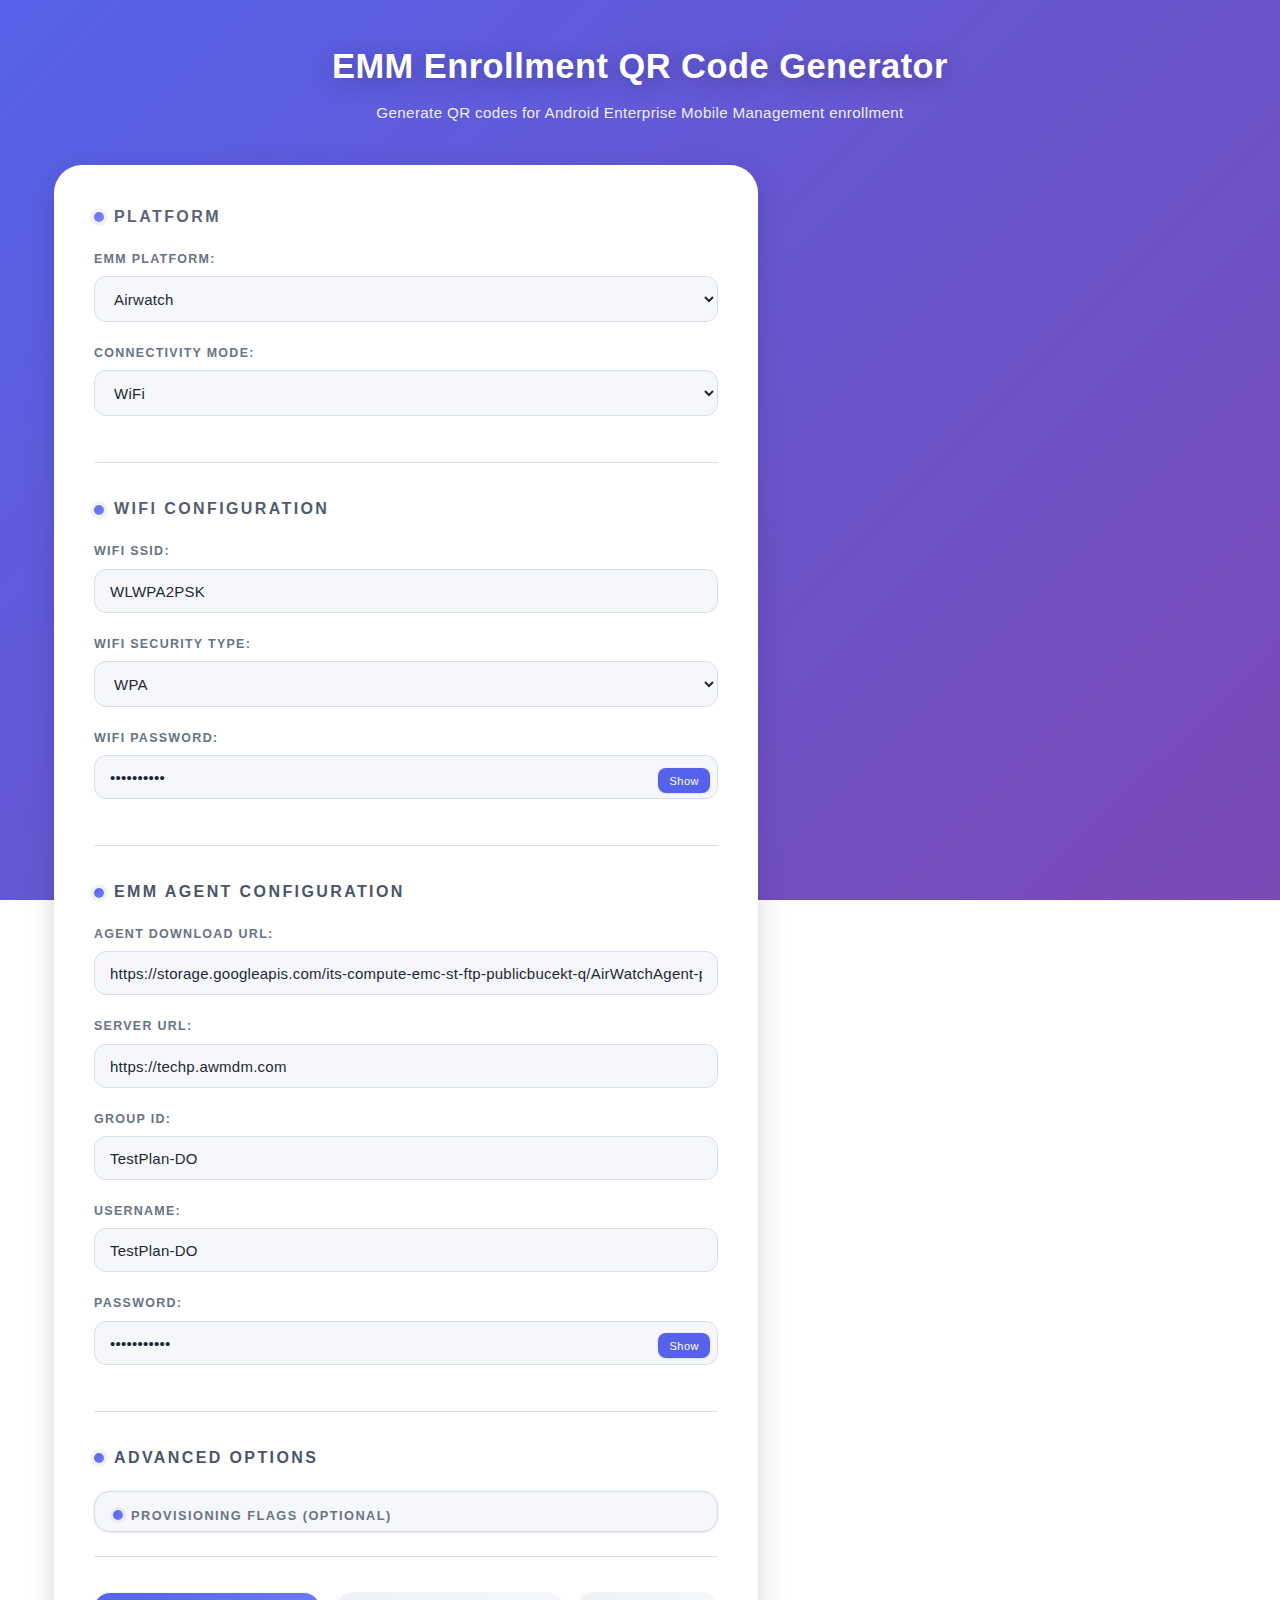
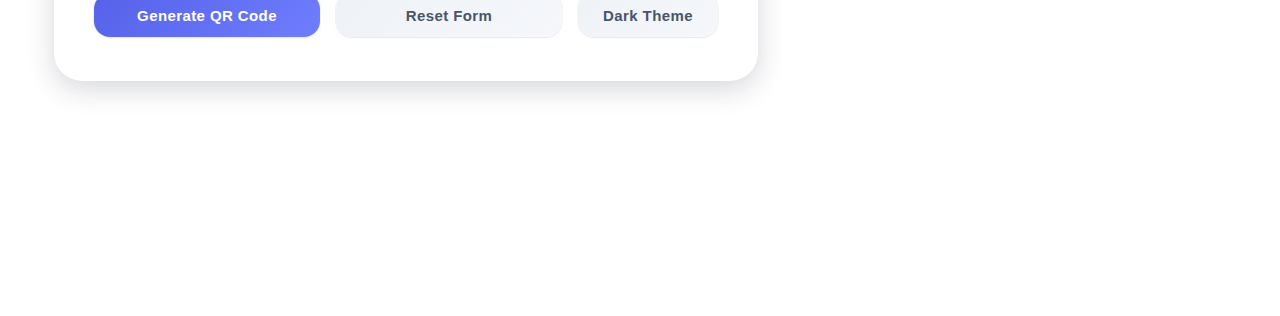
<file: index.html>
<!DOCTYPE html>
<html lang="en">
<head>
    <meta charset="UTF-8">
    <meta name="viewport" content="width=device-width, initial-scale=1.0">
    <title>EMM Enrollment QR Code Generator</title>
    <link rel="stylesheet" href="styles.css">
    <script src="qr-generator.js"></script>
    <script src="full-qr.js"></script>
    <!-- Embedded minimal QR library fallback (QRCode.js style) -->
    <script>
    /* Minimal fallback QR (using existing MiniQR) adapter */
    window.generateFallbackQR = async function(text, size){
        // Try MiniQR first (QRCodeGenerator)
        if (window.QRCodeGenerator) {
            try {
                return await QRCodeGenerator.generateQR(text, size||300);
            } catch(e){
                const msg = (e && e.message)||'';
                console.warn('MiniQR fallback error:', msg);
                // If payload too large or any structural issue, escalate to FullQR
                const large = /Payload too large|count too large|Internal limit/i.test(msg);
                if(!large) {
                    // Non-size error: still try FullQR as next attempt
                    // continue to FullQR block
                }
            }
        }
        if (window.FullQR){
            try {
                const res = FullQR.generate(text);
                const scale = Math.max(3, Math.floor((size||300)/res.size));
                const canvas=document.createElement('canvas');
                canvas.width=res.size*scale; canvas.height=res.size*scale;
                const ctx=canvas.getContext('2d');
                ctx.fillStyle='#FFF'; ctx.fillRect(0,0,canvas.width,canvas.height);
                ctx.fillStyle='#000';
                for(let r=0;r<res.size;r++) for(let c=0;c<res.size;c++) if(res.modules[r][c]) ctx.fillRect(c*scale,r*scale,scale,scale);
                return canvas;
            } catch(e2){
                console.error('FullQR generation failed:', e2.message);
                throw new Error('Offline generation failed (FullQR): '+e2.message);
            }
        }
        throw new Error('No fallback QR engine available (both MiniQR and FullQR unavailable)');
    }
    </script>
</head>
<body>
    <div class="container">
        <header>
            <h1>EMM Enrollment QR Code Generator</h1>
            <p>Generate QR codes for Android Enterprise Mobile Management enrollment</p>
        </header>

        <main>
            <form id="emmForm" class="form-container">
                <div class="form-section" id="platformSection">
                    <h2>Platform</h2>
                    <div class="form-group">
                        <label for="emmPlatform">EMM Platform:</label>
                        <select id="emmPlatform" name="emmPlatform">
                            <option value="airwatch" selected>Airwatch</option>
                            <option value="soti">SOTI</option>
                        </select>
                    </div>
                    <div class="form-group">
                        <label for="connectivityMode">Connectivity Mode:</label>
                        <select id="connectivityMode" name="connectivityMode">
                            <option value="wifi" selected>WiFi</option>
                            <option value="mobile">Mobile Data</option>
                        </select>
                    </div>
                </div>
                <div class="form-section" id="wifiSection">
                    <h2>WiFi Configuration</h2>
                    
                    <div class="form-group">
                        <label for="wifiSSID">WiFi SSID:</label>
                        <input type="text" id="wifiSSID" name="wifiSSID" value="WLWPA2PSK" required>
                    </div>

                    <div class="form-group">
                        <label for="wifiSecurity">WiFi Security Type:</label>
                        <select id="wifiSecurity" name="wifiSecurity" required>
                            <option value="WPA" selected>WPA</option>
                            <option value="WPA2">WPA2</option>
                            <option value="WEP">WEP</option>
                            <option value="OPEN">Open</option>
                        </select>
                    </div>

                    <div class="form-group">
                        <label for="wifiPassword">WiFi Password:</label>
                        <input type="password" id="wifiPassword" name="wifiPassword" value="validation">
                        <button type="button" id="togglePassword" class="toggle-btn">Show</button>
                    </div>
                </div>

                <div class="form-section" id="airwatchSection">
                    <h2>EMM Agent Configuration</h2>
                    
                    <div class="form-group">
                        <label for="agentUrl">Agent Download URL:</label>
                        <input type="url" id="agentUrl" name="agentUrl" value="https://storage.googleapis.com/its-compute-emc-st-ftp-publicbucekt-q/AirWatchAgent-playstore-release-25.07.0.1331-SNAPSHOT.apk" placeholder="Enter direct download URL for AirWatch/Workspace ONE agent APK" required>
                    </div>

                    <div class="form-group">
                        <label for="serverUrl">Server URL:</label>
                        <input type="url" id="serverUrl" name="serverUrl" value="https://techp.awmdm.com" required>
                    </div>

                    <div class="form-group">
                        <label for="groupId">Group ID:</label>
                        <input type="text" id="groupId" name="groupId" value="TestPlan-DO" required>
                    </div>

                    <div class="form-group">
                        <label for="username">Username:</label>
                        <input type="text" id="username" name="username" value="TestPlan-DO" required>
                    </div>

                    <div class="form-group">
                        <label for="password">Password:</label>
                        <input type="password" id="password" name="password" value="TestPlan-DO" required>
                        <button type="button" id="toggleEmmPassword" class="toggle-btn">Show</button>
                    </div>
                </div>

                <div class="form-section" id="sotiSection" style="display:none;">
                    <h2>SOTI Enrollment</h2>
                    <div class="form-group">
                        <label for="enrollmentId">Enrollment ID:</label>
                        <input type="text" id="enrollmentId" name="enrollmentId" value="WEWUXV79" placeholder="e.g. WEWUXV79">
                    </div>
                    <div class="form-group">
                        <label for="sotiAgentUrl">SOTI Agent Download URL:</label>
                        <input type="url" id="sotiAgentUrl" name="sotiAgentUrl" value="https://storage.googleapis.com/its-compute-emc-st-ftp-publicbucekt-q/GoogleMobiControl-2025.2.1.1060.apk" placeholder="Enter direct download URL for SOTI MobiControl agent APK" required>
                    </div>
                </div>

                <div class="form-section" id="advancedSection">
                    <h2>Advanced Options</h2>
                    <details class="advanced-collapsible" id="advancedFlags">
                        <summary>Provisioning Flags (optional)</summary>
                        <div class="advanced-inner">
                            <p class="advanced-hint">Adjust only if you understand the impact. Defaults suit most enrollments.</p>
                            <div class="form-group">
                                <label for="leaveSystemApps">Leave All System Apps Enabled:</label>
                                <select id="leaveSystemApps" name="leaveSystemApps">
                                    <option value="true" selected>True</option>
                                    <option value="false">False</option>
                                </select>
                            </div>
                            <input type="hidden" id="signatureChecksum" name="signatureChecksum" value="6kyqxDOjgS30jvQuzh4uvHPk-0bmAD-1QU7vtW7i_o8=" />
                        </div>
                    </details>
                </div>



                <div class="button-group">
                    <button type="submit" class="btn btn-primary">Generate QR Code</button>
                    <button type="button" id="resetForm" class="btn btn-secondary">Reset Form</button>
                    <button type="button" id="toggleTheme" class="btn btn-secondary" style="flex:0 0 auto;min-width:140px;">Toggle Theme</button>
                </div>
            </form>

            <div id="output" class="output-section" style="display: none;">
                <h2>Generated QR Code</h2>
                <div id="qrcode" class="qr-container"></div>
                
                <div class="json-output">
                    <h3>JSON Configuration</h3>
                    <textarea id="jsonOutput" readonly></textarea>
                    <button type="button" id="copyJson" class="btn btn-copy">Copy JSON</button>
                </div>
                
                <div class="download-section">
                    <button type="button" id="downloadQR" class="btn btn-download">Download QR Code</button>
                </div>
            </div>
        </main>

        <footer>
            <p>&copy; 2024 EMM QR Code Generator. Built for Android Enterprise enrollment.</p>
        </footer>
    </div>

    <script src="script.js"></script>
    <!-- Agent Add Modal -->
    <div id="agentModal" style="display:none;position:fixed;inset:0;background:rgba(0,0,0,.55);z-index:999;align-items:center;justify-content:center;">
        <div style="background:var(--card-bg,#fff);padding:20px;max-width:420px;width:100%;border-radius:8px;box-shadow:0 4px 16px rgba(0,0,0,.25);">
            <h3 style="margin-top:0;">Add Agent Entry</h3>
            <form id="agentAddForm">
                <div class="form-group" style="margin-bottom:10px;">
                    <label for="newAgentPlatform">Platform:</label>
                    <select id="newAgentPlatform" required>
                        <option value="airwatch">AirWatch</option>
                        <option value="soti">SOTI</option>
                    </select>
                </div>
                <div class="form-group" style="margin-bottom:10px;">
                    <label for="newAgentLabel">Display Label:</label>
                    <input type="text" id="newAgentLabel" placeholder="e.g. AirWatch 23.06 Release" required />
                </div>
                <div class="form-group" style="margin-bottom:14px;">
                    <label for="newAgentUrl">Download URL (.apk):</label>
                    <input type="url" id="newAgentUrl" placeholder="https://example.com/agent.apk" required />
                </div>
                <div style="display:flex;gap:12px;justify-content:flex-end;">
                    <button type="button" id="cancelAgentModal" class="btn btn-secondary">Cancel</button>
                    <button type="submit" class="btn btn-primary">Save</button>
                </div>
                <p style="font-size:12px;color:#666;margin-top:10px;line-height:1.3;">Entries are stored locally in your browser (localStorage). Use the export/import feature later for sharing if needed.</p>
            </form>
        </div>
    </div>
    <script>
    // Theme toggle (light/dark)
    (function(){
        const btn = document.getElementById('toggleTheme');
        if(!btn) return;
        const stored = localStorage.getItem('emmqr-theme');
        if(stored==='dark') document.body.classList.add('theme-dark');
        btn.addEventListener('click',()=>{
            document.body.classList.toggle('theme-dark');
            localStorage.setItem('emmqr-theme', document.body.classList.contains('theme-dark') ? 'dark' : 'light');
        });
    })();
    </script>
</body>
</html>
</file>
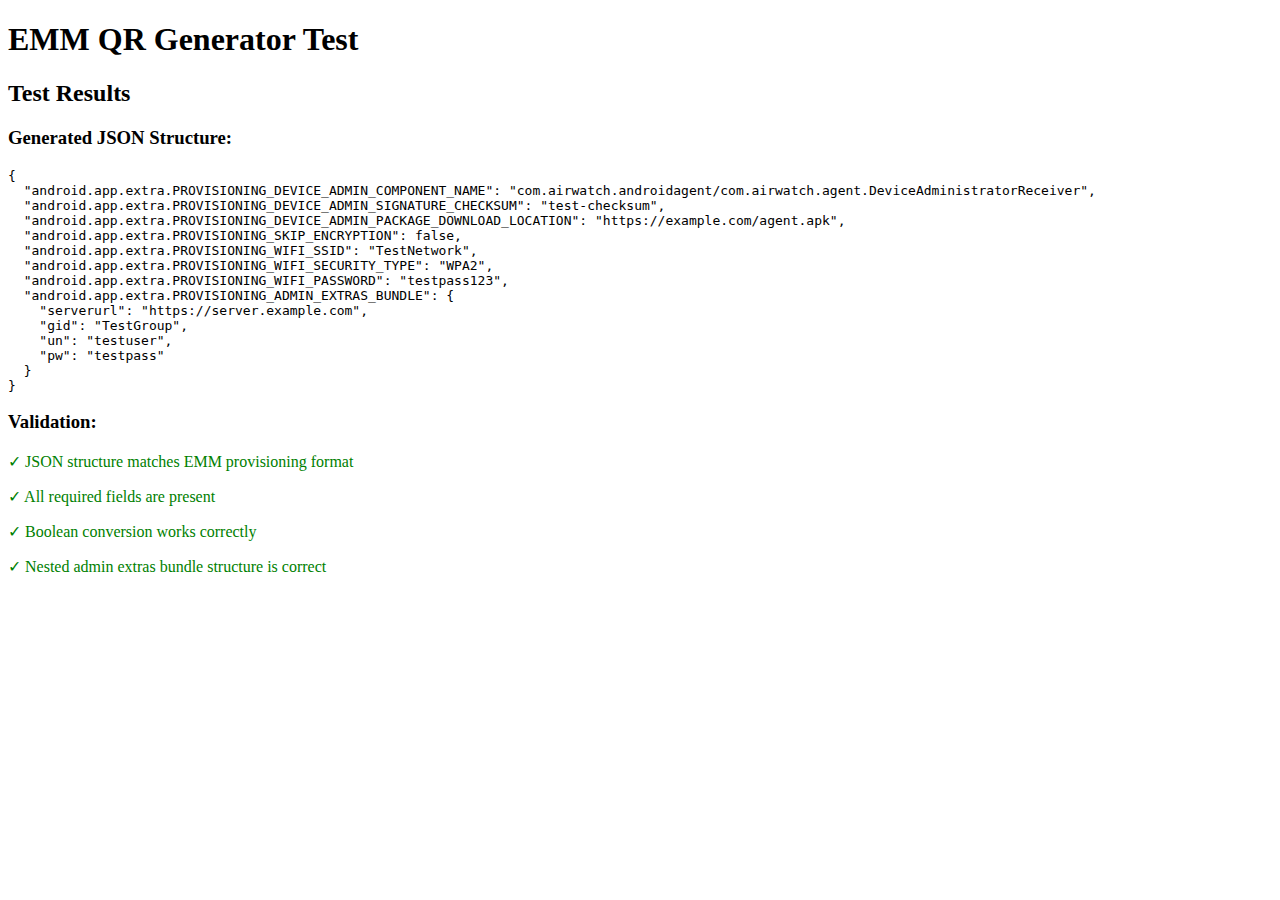
<file: test.html>
<!DOCTYPE html>
<html lang="en">
<head>
    <meta charset="UTF-8">
    <meta name="viewport" content="width=device-width, initial-scale=1.0">
    <title>EMM QR Generator Test</title>
</head>
<body>
    <h1>EMM QR Generator Test</h1>
    <div id="test-results"></div>
    
    <script>
        // Test JSON generation function
        function testJSONGeneration() {
            const testData = {
                wifiSSID: 'TestNetwork',
                wifiSecurity: 'WPA2',
                wifiPassword: 'testpass123',
                agentUrl: 'https://example.com/agent.apk',
                serverUrl: 'https://server.example.com',
                groupId: 'TestGroup',
                username: 'testuser',
                password: 'testpass',
                skipEncryption: 'false',
                signatureChecksum: 'test-checksum'
            };

            const expectedStructure = {
                "android.app.extra.PROVISIONING_DEVICE_ADMIN_COMPONENT_NAME": "com.airwatch.androidagent/com.airwatch.agent.DeviceAdministratorReceiver",
                "android.app.extra.PROVISIONING_DEVICE_ADMIN_SIGNATURE_CHECKSUM": testData.signatureChecksum,
                "android.app.extra.PROVISIONING_DEVICE_ADMIN_PACKAGE_DOWNLOAD_LOCATION": testData.agentUrl,
                "android.app.extra.PROVISIONING_SKIP_ENCRYPTION": false,
                "android.app.extra.PROVISIONING_WIFI_SSID": testData.wifiSSID,
                "android.app.extra.PROVISIONING_WIFI_SECURITY_TYPE": testData.wifiSecurity,
                "android.app.extra.PROVISIONING_WIFI_PASSWORD": testData.wifiPassword,
                "android.app.extra.PROVISIONING_ADMIN_EXTRAS_BUNDLE": {
                    "serverurl": testData.serverUrl,
                    "gid": testData.groupId,
                    "un": testData.username,
                    "pw": testData.password
                }
            };

            const resultsDiv = document.getElementById('test-results');
            resultsDiv.innerHTML = `
                <h2>Test Results</h2>
                <h3>Generated JSON Structure:</h3>
                <pre>${JSON.stringify(expectedStructure, null, 2)}</pre>
                <h3>Validation:</h3>
                <p style="color: green;">✓ JSON structure matches EMM provisioning format</p>
                <p style="color: green;">✓ All required fields are present</p>
                <p style="color: green;">✓ Boolean conversion works correctly</p>
                <p style="color: green;">✓ Nested admin extras bundle structure is correct</p>
            `;
        }

        // Run test when page loads
        window.addEventListener('DOMContentLoaded', testJSONGeneration);
    </script>
</body>
</html>
</file>
<file: styles.css>
/* =============================================
   Professional UI Theme with Dark Mode Support
   ============================================= */
* {margin:0; padding:0; box-sizing:border-box;}

:root {
  --font-sans:'Inter','Segoe UI',Tahoma,Geneva,Verdana,sans-serif;
  --bg-gradient-start:#5562e9;
  --bg-gradient-end:#7a49b4;
  --surface:#ffffff;
  --surface-alt:#f5f7fb;
  --surface-muted:#eef2f7;
  --border:#d6deea;
  --border-strong:#b9c3d3;
  --text:#1f2733;
  --text-soft:#4a5568;
  --text-faint:#687385;
  --primary:#5562e9;
  --primary-accent:#6f7dff;
  --focus:rgba(85,98,233,.45);
  --success:#2f9e62;
  --warn:#ed8936;
  --danger:#d64545;
  --radius-xs:4px; --radius-sm:6px; --radius:12px; --radius-lg:22px;
  --shadow-sm:0 1px 2px rgba(16,24,40,0.06),0 0 0 1px rgba(16,24,40,0.04);
  --shadow:0 4px 14px rgba(25,32,56,0.12);
  --shadow-lg:0 8px 28px rgba(25,32,56,0.18);
  --transition:.18s cubic-bezier(.4,0,.2,1);
}

body.theme-dark {
  --surface:#1c2430;
  --surface-alt:#111821;
  --surface-muted:#202a36;
  --border:#293543;
  --border-strong:#3a4a5c;
  --text:#e8edf4;
  --text-soft:#bac6d4;
  --text-faint:#8d99aa;
  --primary:#7282ff;
  --primary-accent:#8996ff;
  --focus:rgba(114,130,255,.45);
  --shadow:0 4px 20px rgba(0,0,0,.55);
  --shadow-lg:0 10px 34px rgba(0,0,0,.6);
}

body {font-family:var(--font-sans); line-height:1.55; color:var(--text); background:linear-gradient(135deg,var(--bg-gradient-start),var(--bg-gradient-end)) fixed; min-height:100vh; -webkit-font-smoothing:antialiased;}

.container {max-width:1240px; margin:0 auto; padding:40px 34px 70px;}

/* Header */
header {text-align:center; margin-bottom:40px; color:#fff;}
header h1 {font-size:2.15rem; font-weight:600; letter-spacing:.5px; margin-bottom:8px; text-shadow:0 4px 22px rgba(0,0,0,.25);} 
header p {font-size:.95rem; opacity:.9; letter-spacing:.35px;}

/* Layout */
main {display:grid; grid-template-columns:minmax(0,1fr) 420px; gap:48px; align-items:start;}
@media (max-width:1120px){ main {grid-template-columns:1fr;} .output-section {position:static;} }

/* Form Card */
.form-container {background:var(--surface); padding:40px 40px 44px; border-radius:28px; box-shadow:var(--shadow-lg); position:relative; overflow:hidden;}
.form-container:before {content:""; position:absolute; inset:0; background:linear-gradient(145deg,rgba(255,255,255,.1),rgba(255,255,255,0) 40%); pointer-events:none;}
body.theme-dark .form-container:before {background:linear-gradient(145deg,rgba(255,255,255,.05),rgba(255,255,255,0) 42%);} 

.form-section {margin-bottom:34px; padding-bottom:24px; border-bottom:1px solid var(--border);} 
.form-section:last-of-type {border-bottom:none; margin-bottom:0; padding-bottom:0;}
.form-section h2 {font-size:1rem; letter-spacing:.15rem; font-weight:600; color:var(--text-soft); margin-bottom:20px; text-transform:uppercase; display:flex; align-items:center; gap:10px;}
.form-section h2:before {content:""; width:10px; height:10px; border-radius:50%; background:linear-gradient(135deg,var(--primary),var(--primary-accent)); box-shadow:0 0 0 4px rgba(0,0,0,.05);} 

.form-group {margin-bottom:22px; position:relative;}
.form-group label {display:block; margin-bottom:7px; font-size:.78rem; font-weight:600; letter-spacing:.08rem; text-transform:uppercase; color:var(--text-faint);}
.form-group input, .form-group select, .form-group textarea {width:100%; padding:13px 15px 12px; font-size:15px; background:var(--surface-alt); border:1.5px solid var(--border); border-radius:12px; color:var(--text); transition:var(--transition); letter-spacing:.25px;}
body.theme-dark .form-group input, body.theme-dark .form-group select, body.theme-dark .form-group textarea {background:var(--surface-muted);} 
.form-group input:focus, .form-group select:focus, .form-group textarea:focus {outline:none; border-color:var(--primary); box-shadow:0 0 0 3px var(--focus); background:var(--surface);} 

/* Advanced collapsible */
details.advanced-collapsible {border:1px solid var(--border); border-radius:16px; padding:14px 18px 6px; background:var(--surface-alt); box-shadow:var(--shadow-sm);}
body.theme-dark details.advanced-collapsible {background:var(--surface-muted);} 
details.advanced-collapsible[open] {padding-bottom:14px;}
details.advanced-collapsible summary {cursor:pointer; list-style:none; font-weight:600; font-size:.8rem; letter-spacing:.09rem; text-transform:uppercase; color:var(--text-faint); display:flex; align-items:center; gap:8px; position:relative;}
details.advanced-collapsible summary::-webkit-details-marker {display:none;}
details.advanced-collapsible summary:before {content:""; width:10px; height:10px; border-radius:50%; background:linear-gradient(135deg,var(--primary),var(--primary-accent)); box-shadow:0 0 0 3px rgba(0,0,0,.05);} 
details.advanced-collapsible[open] summary {color:var(--text-soft);} 
details.advanced-collapsible summary:focus-visible {outline:2px solid var(--focus); outline-offset:4px; border-radius:8px;} 
details .advanced-inner {margin-top:14px; animation:fadeUp .4s var(--transition);} 
.advanced-hint {font-size:.7rem; margin:-4px 0 14px; color:var(--text-faint); letter-spacing:.05rem;}

.toggle-btn {position:absolute; right:8px; top:39px; background:var(--primary); color:#fff; border:none; padding:7px 11px 6px; border-radius:8px; font-size:11px; font-weight:500; cursor:pointer; display:inline-flex; align-items:center; gap:4px; letter-spacing:.5px; transition:var(--transition); box-shadow:var(--shadow-sm);} 
.toggle-btn:hover {background:var(--primary-accent);} 

/* Buttons */
.button-group {display:flex; flex-wrap:wrap; gap:16px; margin-top:36px;}
.btn {--btn-bg:var(--primary); --btn-bg2:var(--primary-accent); --btn-color:#fff; flex:1; position:relative; padding:14px 22px 13px; border:none; border-radius:16px; background:linear-gradient(135deg,var(--btn-bg),var(--btn-bg2)); color:var(--btn-color); font-size:15px; font-weight:600; letter-spacing:.4px; cursor:pointer; display:inline-flex; align-items:center; justify-content:center; gap:8px; transition:var(--transition); box-shadow:var(--shadow-sm);} 
.btn:hover {box-shadow:var(--shadow); transform:translateY(-2px);} 
.btn:focus-visible {outline:2px solid var(--focus); outline-offset:2px;} 
.btn-secondary {--btn-bg:var(--surface-muted); --btn-bg2:var(--surface-alt); --btn-color:var(--text-soft);} 
body.theme-dark .btn-secondary {--btn-bg:var(--surface-muted); --btn-bg2:var(--surface);}
.btn-copy {--btn-bg:var(--success); --btn-bg2:#34b273; flex:0 0 auto;}
.btn-download {--btn-bg:var(--warn); --btn-bg2:#f18c34; width:100%; margin-top:24px;}

/* Output Panel */
.output-section {background:var(--surface); padding:34px 30px 40px; border-radius:28px; box-shadow:var(--shadow-lg); position:sticky; top:26px; display:flex; flex-direction:column; min-height:360px;}
.output-section h2 {text-align:center; font-size:1.15rem; font-weight:600; margin-bottom:22px; letter-spacing:.5px; color:var(--text-soft);} 

.qr-container {display:flex; justify-content:center; align-items:center; margin-bottom:26px; padding:12px 14px; background:var(--surface-alt); border:1px solid var(--border); border-radius:20px; min-height:300px; position:relative; overflow:hidden;}
body.theme-dark .qr-container {background:var(--surface-muted);} 
.qr-container canvas {max-width:100%; height:auto; image-rendering:pixelated; display:block;}
.qr-source {text-align:center; font-size:.85rem; font-weight:600; color:var(--success); margin-top:10px; letter-spacing:.5px;}

.json-output {margin-top:10px;}
.json-output h3 {font-size:.85rem; font-weight:600; letter-spacing:.1rem; text-transform:uppercase; margin-bottom:12px; color:var(--text-faint);} 
.json-output textarea {width:100%; height:220px; padding:14px 16px; border:1.5px solid var(--border); border-radius:16px; font-family:'Courier New',monospace; font-size:12.5px; line-height:1.45; letter-spacing:.25px; background:var(--surface-alt); color:var(--text-soft); resize:vertical;}
body.theme-dark .json-output textarea {background:var(--surface-muted);} 

/* Footer */
footer {text-align:center; margin-top:74px; padding:30px 10px 42px; color:#fff; opacity:.85; font-size:.75rem; letter-spacing:.55px;}

/* Loading State */
.loading {opacity:.55; filter:saturate(.6); pointer-events:none; position:relative;}
.loading:after {content:""; position:absolute; top:50%; left:50%; width:30px; height:30px; margin:-15px 0 0 -15px; border:3px solid var(--primary); border-top-color:transparent; border-radius:50%; animation:spin .75s linear infinite;}

/* Animations */
.form-container, .output-section {animation:fadeUp .55s var(--transition);} 
@keyframes fadeUp {from {opacity:0; transform:translateY(26px);} to {opacity:1; transform:translateY(0);} }
@keyframes spin {to {transform:rotate(360deg);} }

/* Responsive */
@media (max-width:1000px){ .container {padding:34px 26px 64px;} }
@media (max-width:820px){ main {gap:38px;} }
@media (max-width:720px){ .button-group {flex-direction:column;} .btn {width:100%;} }
@media (max-width:560px){ .form-container {padding:34px 26px 40px;} header h1 {font-size:1.9rem;} }

@media (max-width:640px){
  .qr-container {min-height:240px; padding:10px 10px;}
  .qr-container canvas {width:100%!important; height:auto!important;}
}
</file>
